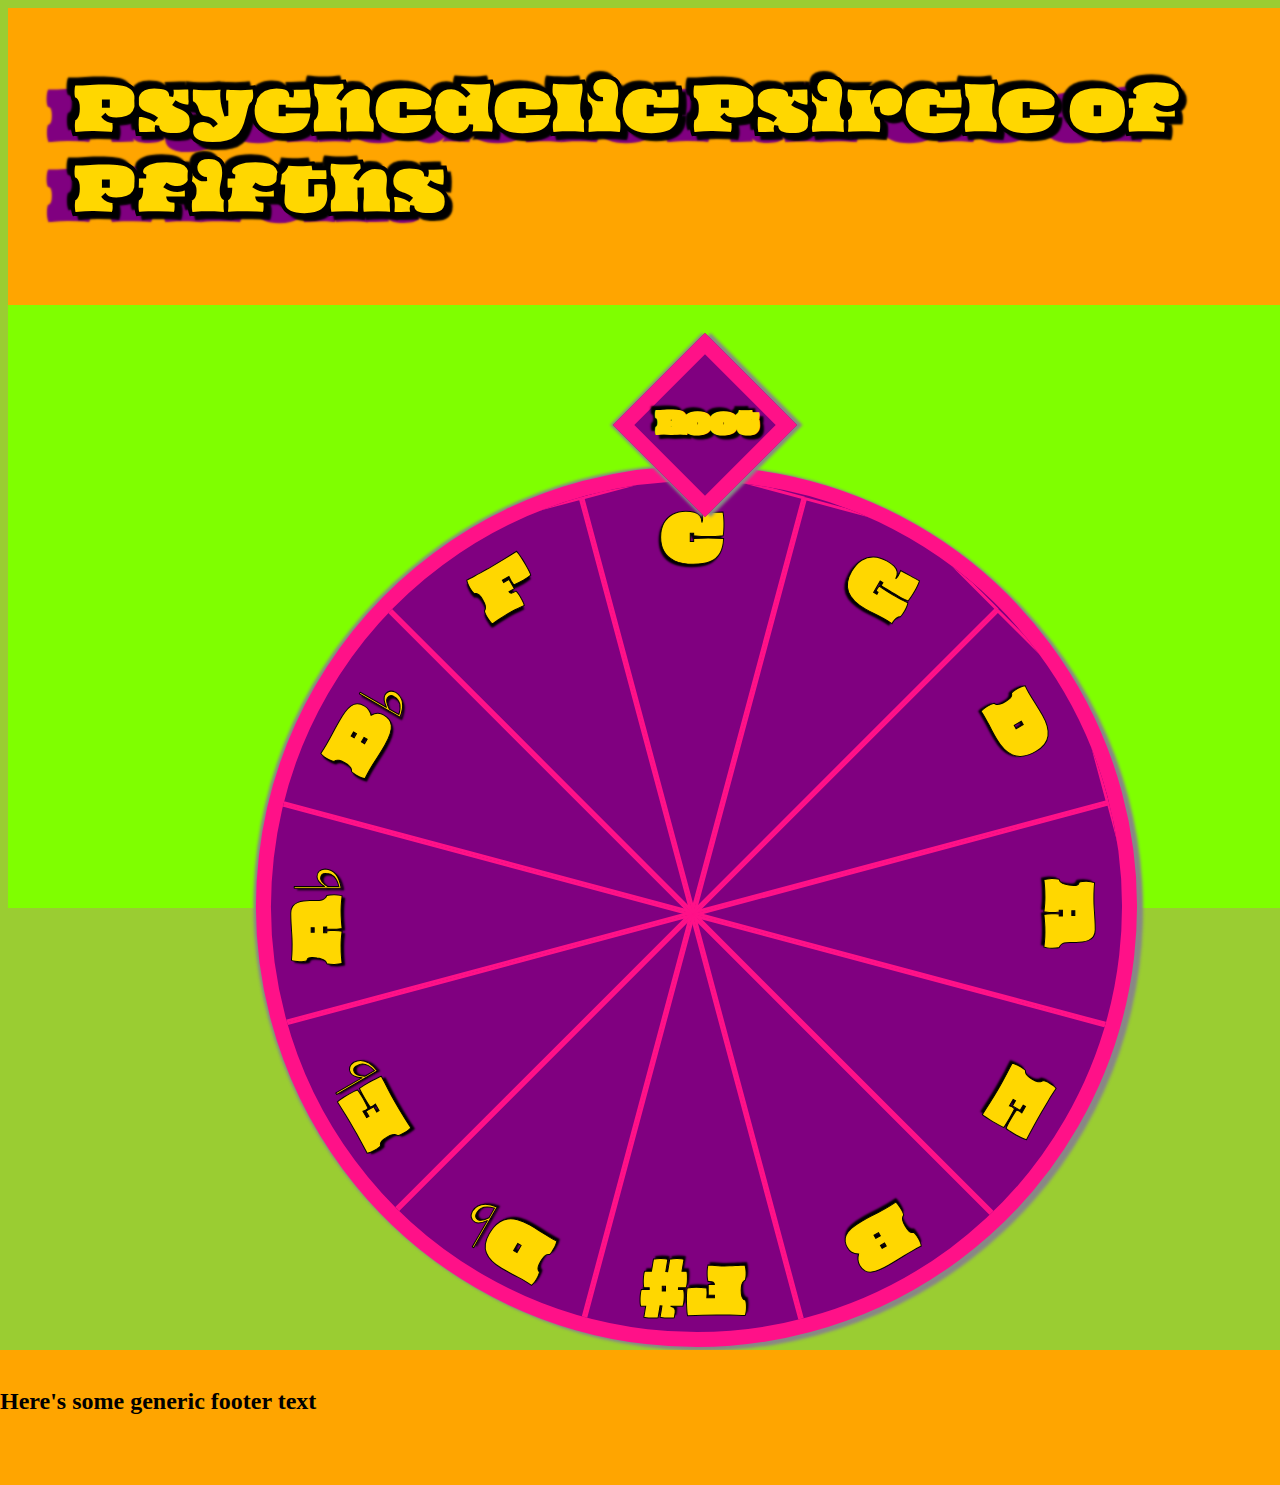
<file: index.html>
<!DOCTYPE html>
<html lang="en">
<html>
    <head>
        
    <meta content="text/html;charset=utf-8" http-equiv="Content-Type">
    <meta content="utf-8" http-equiv="encoding">
    <meta http-equiv="x-ua-compatible" content="IE=standards">

    <meta name="viewport">

    <link rel="stylesheet" href="fifths.css">
    <!--<link rel="stylesheet" href="bscircle.css"> -->
   
    <link href="https://fonts.googleapis.com/css2?family=Ranchers&display=swap" rel="stylesheet">

    <link href="https://fonts.googleapis.com/css2?family=Oi&display=swap" rel="stylesheet"> 





    </head>


    <header>
        <h1> Psychedelic Psircle of Pfifths</h1>
    </header>



    <div class="circleOfFifths">
        <div class="rootArrow1"><h2>Root</h2></div>
 
        <ul class="majorWheel">
            
            <li class="majorList"><div class="major ionian">C</div></li>
            <li class="majorList"><div class="major mixoLydian">G</div></li>
            <li class="majorList"><div class="major dorian">D</div></li>
            <li class="majorList"><div class="major aeolian">A</div></li>
            <li class="majorList"><div class="major phrygian">E</div></li>
            <li class="majorList"><div class="major locrian">B</div></li>
            <li class="majorList"><div class="major">F#</div></li>
            <li class="majorList"><div class="major">D&#9837;</div></li>
            <li class="majorList"><div class="major">E&#9837;</div></li>
            <li class="majorList"><div class="major">A&#9837;</div></li>
            <li class="majorList"><div class="major">B&#9837;</div></li>
            <li class="majorList"><div class="major lydian">F</div></li>

        </ul>
<!--

    <ul class="minorWheel">

        <li><div class="minor">Am</div></li>
        <li><div class="minor">Em</div></li>
        <li><div class="minor">Bm</div></li>
        <li><div class="minor">F#m</div></li>
        <li><div class="minor">C#m</div></li>
        <li><div class="minor">G#m</div></li>
        <li><div class="minor">D#m</div></li>
        <li><div class="minor">Dm</div></li>
        <li><div class="minor">Gm</div></li>
        <li><div class="minor">Cm</div></li>
        <li><div class="minor">Fm</div></li>
        <li><div class="minor">B&#9837;m</div></li>

    </ul>

    <ul class="intervalWheel"
        <li><div class="interval">0</div></li>
        <li><div class="interval">1</div></li>
        <li><div class="interval">2</div></li>
        <li><div class="interval">3</div></li>
        <li><div class="interval">4</div></li>
        <li><div class="interval">5</div></li>
        <li><div class="interval">6</div></li>
        <li><div class="interval">5&#9837;</div></li>
        <li><div class="interval">4&#9837;</div></li>
        <li><div class="interval">3&#9837;</div></li>
        <li><div class="interval">2&#9837;</div></li>
        <li><div class="interval">1&#9837;;m</div></li>

    </ul>


-->
    </div>
<footer>
    <br>
    <p><h2>Here's some generic footer text</h2></p>
</footer>

</html>
</file>
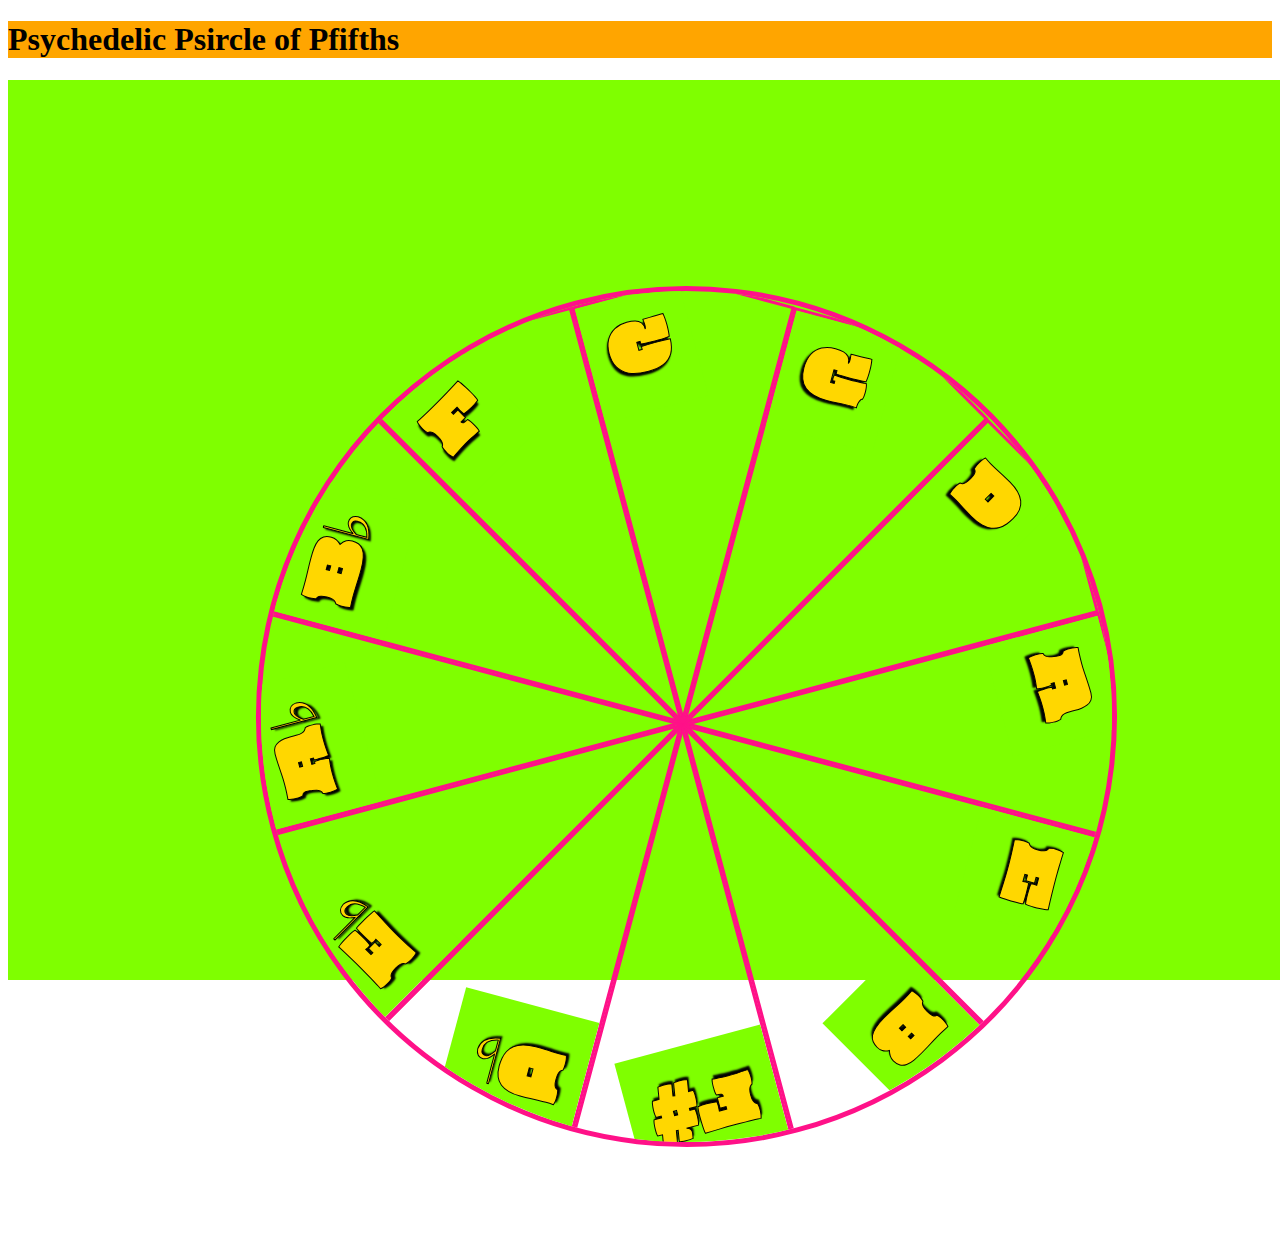
<file: indexTwo.html>
<!DOCTYPE html>
<html lang="en">
<html>
    <head>
        
    <meta content="text/html;charset=utf-8" http-equiv="Content-Type">
    <meta content="utf-8" http-equiv="encoding">
    <meta http-equiv="x-ua-compatible" content="IE=standards">

    <meta name="viewport">

    <!-- <link rel="stylesheet" href="fifths.css"> -->
    <link rel="stylesheet" href="bscircle.css"> 

    <link href="https://fonts.googleapis.com/css2?family=Oi&display=swap" rel="stylesheet"> 





    </head>


    <header>
        <h1> Psychedelic Psircle of Pfifths</h1>
    </header>

<!-- for bullshit
    
    <ul class='pie'>
        <li class='slice'>
          <div class='slice-contents'></div>
        </li>
       
      </ul>
-->


<div class="container">
    
  <ul class="circle">

    <li class="majorList"><div class="major ionian">C</div></li>
    <li class="majorList"><div class="major mixoLydian">G</div></li>
    <li class="majorList"><div class="major dorian">D</div></li>
    <li class="majorList"><div class="major aeolian">A</div></li>
    <li class="majorList"><div class="major phrygian">E</div></li>
    <li class="majorList"><div class="major locrian">B</div></li>
    <li class="majorList"><div class="major">F#</div></li>
    <li class="majorList"><div class="major">D&#9837;</div></li>
    <li class="majorList"><div class="major">E&#9837;</div></li>
    <li class="majorList"><div class="major">A&#9837;</div></li>
    <li class="majorList"><div class="major">B&#9837;</div></li>
    <li class="majorList"><div class="major lydian">F</div></li>




</div>
</file>
<file: fifths.css>
html{
     background: yellowgreen;
  
    }

header{
    position: absolute;
    width: 100%;
    background-color: orange;

}


h1{
    padding: 2% 5%;
    font-family: 'Oi', cursive;
    color: gold; 
    font-size: 4em;
    -webkit-text-stroke-width: 1px;
    -webkit-text-stroke-color: orange;
    -webkit-text-stroke-width: 2px;
    -webkit-text-stroke-color: black;
    text-shadow: -5px -5px 2px black,
                  5px 5px 2px black,
                 -25px 7px 2px purple;
    letter-spacing: -2px;
    line-height: 80px;
  
}


.circleOfFifths{
    background-color: chartreuse;
    height: 100vh;
    width: 100vw;
}


.rootArrow1{
    position: absolute;
    background: purple;
    border: 15px solid #f18;
    width: 100px;
    height: 100px;
    top: 40%; left: 50%;
    transform: rotate(135deg);
    box-shadow:-4px -4px 3px #888787,
                2px 2px 3px #888787;
    z-index: 1;
}

.rootArrow1 h2{   
    font-size: 1.9em;
    font-family: 'Oi', cursive;
    color: gold; 
    transform: rotate(-135deg);
    letter-spacing: -3px;
    text-shadow: -4px -4px 2px black,
                  4px 4px 2px black; 
}



.majorWheel, .minorWheel, .intervalWheel{
    background: purple;
    border-radius: 50%;
    border: 15px solid #f18;
    position: absolute;
    list-style: none;
}

/* ----- make all wheels unordered lists ------------*/

.majorWheel{
    overflow: hidden;
    position: absolute;
    width: 800px; height: 800px;
    transform: rotate(-15deg);
    top: 50%;
    left: 20%;
    padding: 2%;
    box-shadow: 5px 5px 3px #888787,
                -2px -2px 3px #888787;
}


.majorList{  
    overflow: hidden;
    position: absolute;
    top: 0; right: 0;
    width: 50%;
    height: 50%;
    transform-origin: 0% 100%;
    border: 3px solid #f18;
  }


.major{ 
    overflow: hidden;
    padding: 5% 5%;
    width: 33%; height: 25%;
    transform: rotate(15deg);
    background-color: transparent;
    
    font-size: 4em;
    font-family: 'Oi', cursive;
    color: gold;
    position: absolute;
    text-align: center;
    -webkit-text-stroke-width: 1px;
    -webkit-text-stroke-color: black;
    text-shadow: -2px 3px 2px black;
}


.majorList:first-child {
    overflow: hidden;
    transform: rotate(0deg) ;
  }

.majorList:nth-child(2){
    overflow: hidden;
    transform: rotate(30deg);
  }
.majorList:nth-child(3)  {
    overflow: hidden;
    transform: rotate(60deg);
  }
.majorList:nth-child(4) {
    overflow: hidden;
    transform: rotate(90deg) ;
  }
.majorList:nth-child(5){
    overflow: hidden;
    transform: rotate(120deg);
  }
.majorList:nth-child(6) {
    overflow: hidden;
    transform: rotate(150deg);
  }
  .majorList:nth-child(7){
    overflow: hidden;
    transform: rotate(180deg);
  }
  .majorList:nth-child(8){
    overflow: hidden;
    transform: rotate(210deg);
  }
  .majorList:nth-child(9) {
    overflow: hidden;
    transform: rotate(240deg);
  }
  .majorList:nth-child(10) {
    overflow: hidden;
    transform: rotate(270deg);
  }
  .majorList:nth-child(11) {
    overflow: hidden;
    transform: rotate(300deg);
  }
  .majorList:nth-child(12) {
    overflow: hidden;
    transform: rotate(330deg);
  } 


.minorWheel{
    width: 550px;
    height: 550px;
    top: -120px;
    left: -400px;
    box-shadow: 1px 1px 3px #888787;
    z-index: 2; 
}   

.intervalWheel{
    width: 300px;
    height: 300px;
    top: 5px;
    right: -50px;
    box-shadow: 1px 1px 3px #888787;
    z-index: 3 ;
}

footer{
    background-color: orange;
    position:  absolute;
    height: 15%;
    right: 0%;
    width: 100%;
    top: 150%;
}
</file>
<file: bscircle.css>
.circle {
    overflow:hidden;
    position: absolute;
    margin-bottom: 10%;
    transform: rotate(-15deg);
    top: 30%;
    left: 20%;
   
    padding: 2%;
    width: 800px; height: 800px;
    border-radius: 50%;
    list-style: none;
    border: 5px solid #f18;
   
  }
  .majorList {
    overflow: hidden;
    position: absolute;
    top: 0; right: 0;
    width: 50%; height: 50%;
    transform-origin: 0% 100%; 
    border: 3px solid #f18;
  }
  .majorList:first-child {
    overflow: hidden;
    transform: rotate(0deg) ;
  }

.majorList:nth-child(2){
    overflow: hidden;
    transform: rotate(30deg);
  }
.majorList:nth-child(3)  {
    overflow: hidden;
    transform: rotate(60deg);
  }
.majorList:nth-child(4) {
    overflow: hidden;
    transform: rotate(90deg) ;
  }
.majorList:nth-child(5){
    overflow: hidden;
    transform: rotate(120deg);
  }
.majorList:nth-child(6) {
    overflow: hidden;
    transform: rotate(150deg);
  }
  .majorList:nth-child(7){
    overflow: hidden;
    transform: rotate(180deg);
  }
  .majorList:nth-child(8){
    overflow: hidden;
    transform: rotate(210deg);
  }
  .majorList:nth-child(9) {
    overflow: hidden;
    transform: rotate(240deg);
  }
  .majorList:nth-child(10) {
    overflow: hidden;
    transform: rotate(270deg);
  }
  .majorList:nth-child(11) {
    overflow: hidden;
    transform: rotate(300deg);
  }
  .majorList:nth-child(12) {
    overflow: hidden;
    transform: rotate(330deg);
  } 
  .major{ 
    overflow: hidden;
    padding: 2% 5%;
    background-color: chartreuse;
    
    font-size: 4em;
    font-family: 'Oi', cursive;
    color: gold;
    position: absolute;
    text-align: center;
    -webkit-text-stroke-width: 1px;
    -webkit-text-stroke-color: black;
    text-shadow: -2px 3px 2px black;
    
   
}

header{ 

    height: 15%;
    width: 100%;
background-color: orange;}


.container{
    background-color: chartreuse;
    height: 100vh;
    width: 100vw;
}
</file>
